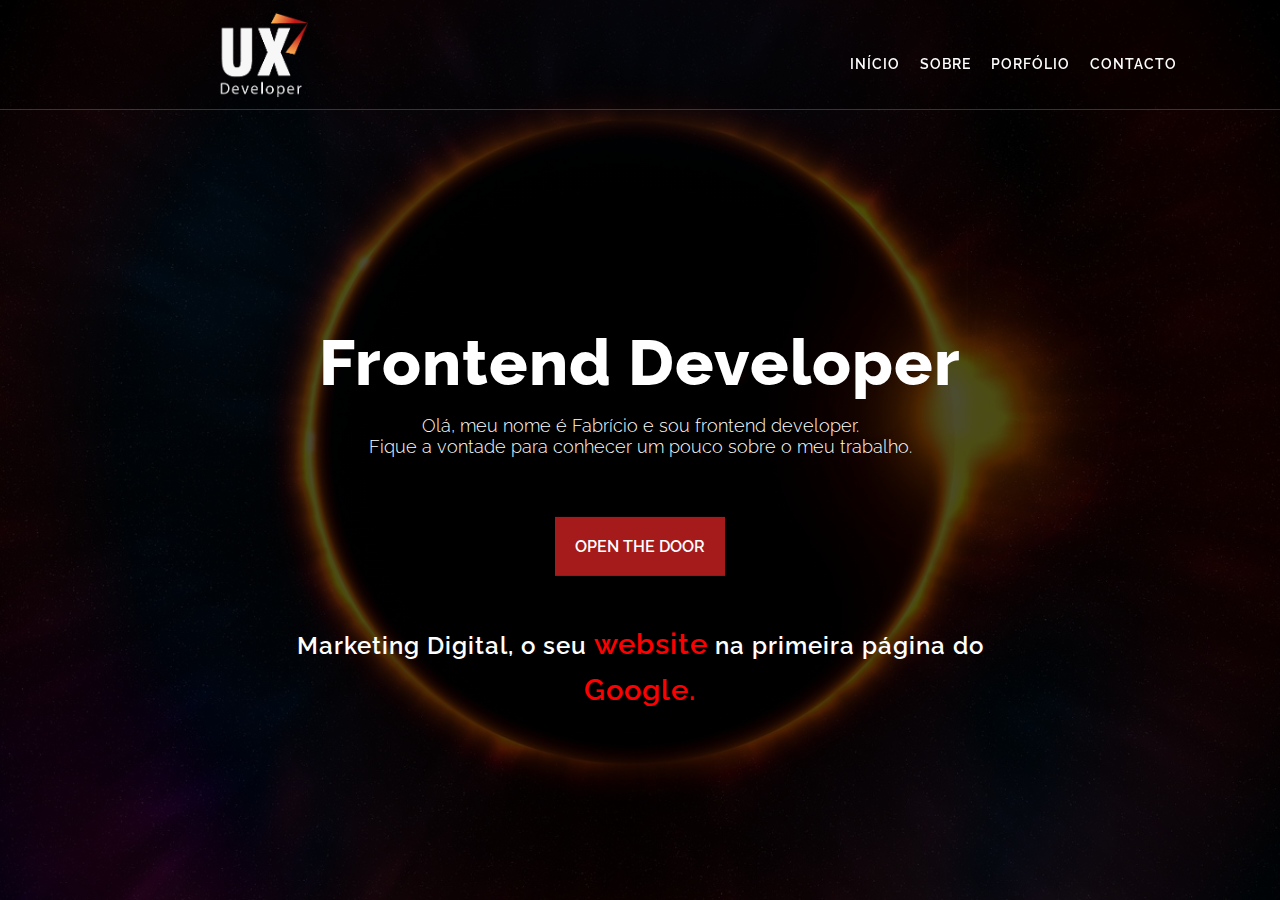
<file: index.html>
<!DOCTYPE html>
<html lang="pt-pt">
<head>
	<meta charset="utf-8">
	<meta name="viewport" content="width=device-width, initial-scale=1">
	<meta http-equiv="X-UA-Compatible" content="IE=edge">
	<title>UX Developer | Início</title>
	<meta name="description" content="Agência especializada em desenvolvimento web. Criações de website 100% responsivo. ">
	<meta name="keywords" content="Criação de website, Agência digital, Marketing Digital">
	<meta name="robots" content="index, follow">
	<meta name="author" content="Fabrício Rocha - +351 939 678 026">
	<meta name="copyright" content="Copyright 2018 UX Developer. Todos os direitos reservados.">
	<meta name="geo.placename" content="Lisboa, Portugal">
	<!-- RESET CSS -->
	<link rel="stylesheet" type="text/css" href="css/reset.css">
	<!-- Folha de estilo -->
	<link rel="stylesheet" type="text/css" href="css/style.css">
	<!-- Fonte de ícones -->
	<link rel="stylesheet" href="https://use.fontawesome.com/releases/v5.3.1/css/all.css" integrity="sha384-mzrmE5qonljUremFsqc01SB46JvROS7bZs3IO2EmfFsd15uHvIt+Y8vEf7N7fWAU" crossorigin="anonymous">
	<!-- Fonte de letras by Google Fonts-->
	<link href="https://fonts.googleapis.com/css?family=Raleway:300,400,500,700,900" rel="stylesheet">
	<!-- FAVICON -->
	<link rel="icon" href="imagens/favicon-32x32.png">

	<!-- JQuery -->
	<script type="text/javascript" src="js/jquery-3.3.1.min.js"></script>
</head>
<body onload="myCycle();">
	<div class="wrap-full">
		<header class="navbar">
			<a href="index.html" title="UX Developer"><h1 class="logo">UX Developer | Desenvolvimento de Websites</h1></a>
			<button class="btn-menu"><i class="fas fa-bars"></i></button>
			<nav class="menu">
				<a class="btn-close"><i class="fa fa-times"></i></a>
				<ul>
					<li><a href="index.html">Início</a></li>
					<li><a href="sobre.html">Sobre</a></li>
					<li><a href="portfolio.html">Porfólio</a></li>
					<li><a href="contato.html">Contacto</a></li>
				</ul>
			</nav>
		</header>

		<main class="content-center">
			<div class="inner">
				<h2>Frontend Developer</h2>
				<h4>Olá, meu nome é Fabrício e sou frontend developer.<br>Fique a vontade para conhecer um pouco sobre o meu trabalho.</h4>
			</div>
			<form action="sobre.html">
				<button class="btn-center" type="submit">Open the door</button>
			</form>
			<!-- START CYCLE-->
			<div class="box-cycle">
				<div class="cycle-item active-cycle">
					<h4>Desenvolvo websites, <span class="span-color">do zero</span> em <span class="span-color">HTML</span>, <span class="span-color">CSS</span> e <span class="span-color">Javascript.</span></h4>
				</div>

				<div class="cycle-item">
					<h4>Marketing Digital, o seu <span class="span-color">website</span> na primeira página do <span class="span-color">Google.</span></h4>
				</div>

				<div class="cycle-item">
					<h4>Também desenvolvo websites utilizando <span class="span-color">CMS WordPress e Framework Bootstrap.</span></h4>
				</div>
			</div>
		</main>
	</div>

	<!-- Meu código Javascript -->
	<script type="text/javascript" src="js/myscript.js"></script>

</body>
</html>
</file>
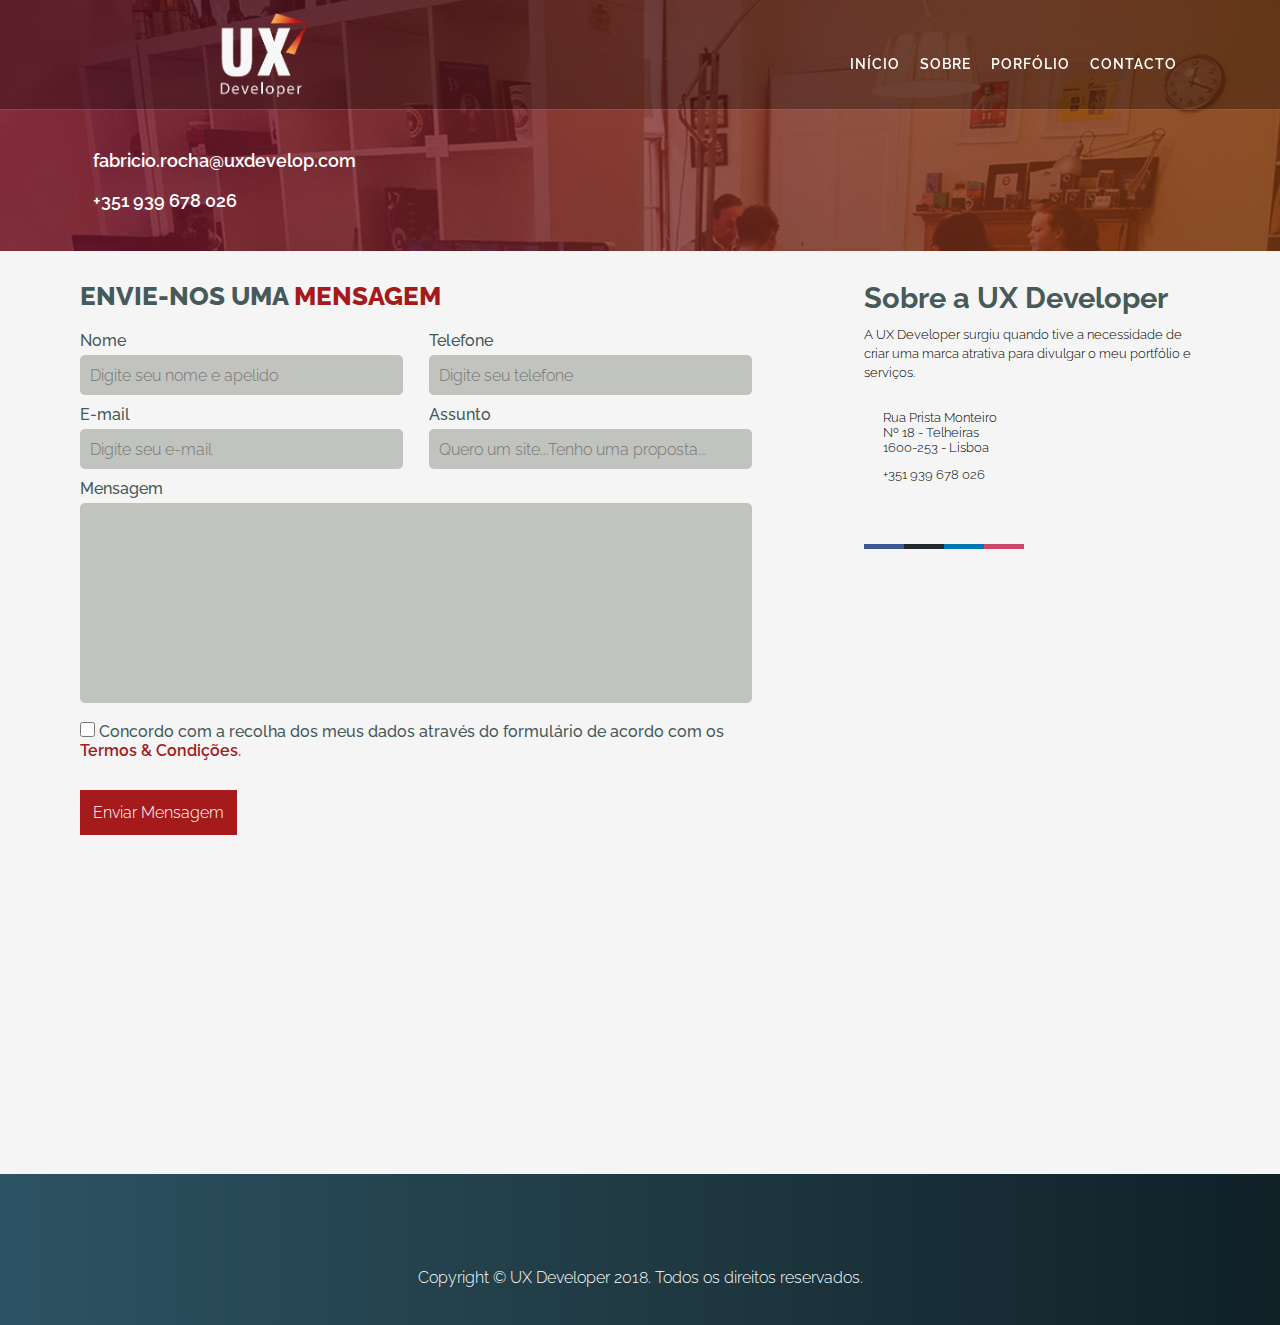
<file: contato.html>
<!DOCTYPE html>
<html lang="pt-pt">
<head>
	<meta charset="utf-8">
	<meta name="viewport" content="width=device-width, initial-scale=1">
	<meta http-equiv="X-UA-Compatible" content="IE=edge">
	<title>UX Developer | Contato</title>
	<meta name="description" content="Agência especializada em desenvolvimento web. Criações de website 100% responsivo. ">
	<meta name="keywords" content="Criação de website, Agência digital, Marketing Digital">
	<meta name="robots" content="index, follow">
	<meta name="author" content="Fabrício Rocha - +351 939 678 026">
	<!-- RESET CSS -->
	<link rel="stylesheet" type="text/css" href="css/reset.css">
	<!-- Folha de estilo -->
	<link rel="stylesheet" type="text/css" href="css/style.css">
	<!-- Fonte de ícones -->
	<link rel="stylesheet" href="https://use.fontawesome.com/releases/v5.3.1/css/all.css" integrity="sha384-mzrmE5qonljUremFsqc01SB46JvROS7bZs3IO2EmfFsd15uHvIt+Y8vEf7N7fWAU" crossorigin="anonymous">
	<!-- Fonte de letras by Google Fonts-->
	<link href="https://fonts.googleapis.com/css?family=Raleway:300,400,500,700,900" rel="stylesheet">
	<!-- FAVICON -->
	<link rel="icon" href="imagens/favicon-32x32.png">

	<!-- JQuery -->
	<script type="text/javascript" src="js/jquery-3.3.1.min.js"></script>

	<!-- Confirmação de envio by Formulário -->
	<script type="text/javascript">
		jQuery(document).ready(function(){
		    jQuery('#form-contact').submit(function(){
		        var dados = jQuery( this ).serialize();
		
		        jQuery.ajax({
		            type: "POST",
		            url: "envia.php",
		            data: dados,
		            success: function envio()
		            {
		            var cont = "Mensagem enviada com sucesso";
		            document.getElementById("msg-enviada").innerHTML = cont;
		            }
		        });
		
		        return false;
		    });
		});
	</script>

</head>
<body>

	<header class="navbar">
		<a href="index.html" title="UX Developer"><h1 class="logo">UX Developer | Desenvolvimento de Websites</h1></a>
		<button class="btn-menu"><i class="fas fa-bars"></i></button>
		<nav class="menu">
			<a class="btn-close"><i class="fa fa-times"></i></a>
			<ul>
				<li><a href="index.html">Início</a></li>
				<li><a href="sobre.html">Sobre</a></li>
				<li><a href="portfolio.html">Porfólio</a></li>
				<li><a href="contato.html">Contacto</a></li>
			</ul>
		</nav>
	</header>

	<!-- Div Top -->
	<div id="top" style="position: absolute; top:0;display: none; "></div>
	<!-- Scroll top -->
	<a href="#top" class="btn-scroll scrollSuave"><i class="fas fa-chevron-up"></i></a>

	<!-- Banner -->
	<div class="container top-portfolio bg-portfolio">
		<div class="box-portfolio top-contato">
			<h4><i class="far fa-envelope"></i>&nbsp; fabricio.rocha@uxdevelop.com</h4><br>
			<h4><i class="fas fa-phone"></i>&nbsp; +351 939 678 026</h4>
		</div>
	</div>

	<div class="container">

		<div class="col-esquerda">
			<div class="title-form">
				<h2>Envie-nos uma <span class="color-letter">mensagem</span></h2>
			</div>

			<fieldset>
				<form action="envia.php" method="post" name="form" id="form-contact">
					<div class="input-row">
						<div class="form-group">
							<label for="nome">Nome</label><br>
							<input type="text" id="nome" name="nome" placeholder="Digite seu nome e apelido" required="required">
						</div>

						<div class="form-group">
							<label for="email">E-mail</label><br>
							<input type="email" id="email" name="email" placeholder="Digite seu e-mail" required="required">
						</div>
					</div>

					<div class="input-row input-right">
						<div class="form-group">
							<label for="telefone">Telefone</label><br>
							<input type="text" id="telefone" name="telefone" placeholder="Digite seu telefone" required="required">
						</div>

						<div class="form-group">
							<label for="assunto">Assunto</label><br>
							<input type="text" id="assunto" name="assunto" required="required" placeholder="Quero um site...Tenho uma proposta...">
						</div>
					</div>
					<div class="form-group">
						<label for="mensagem">Mensagem</label><br>
						<textarea nome="mensagem" id="mensagem"></textarea>
					</div>	

					<div class="checkbox form-group">
						<label>
							<input type="checkbox" name="checkbox-rgpd"> Concordo com a recolha dos meus dados através do formulário de acordo com os <a href="#" style="color: #a51a1b; font-weight: 600;">Termos & Condições</a>.
						</label>
					</div>	

					<button type="submit" class="btn btn-submit">Enviar Mensagem</button>
					<div id="msg-enviada"></div>		
				</form>
			</fieldset>
		</div>

		<div  class="col-direita">
			<div class="title-form">
				<h3>Sobre a UX Developer</h3>
				<p>A UX Developer surgiu quando tive a necessidade de criar uma marca atrativa para divulgar o meu portfólio e serviços.</p>
			</div>
			<table>
				<tbody>
					<tr>
						<td class="icon"><i class="fas fa-map-marker-alt"></i></td>
						<td>
							<p>
								Rua Prista Monteiro<br>
								Nº 18 - Telheiras<br>
								1600-253 - Lisboa<br>
							</p>
						</td>
					</tr>
					<tr>
						<td class="icon"><i class="fas fa-phone"></i></td>
						<td>+351 939 678 026</td>
					</tr>
				</tbody>
			</table>

			<div class="social-bar">
				<a class="facebook" title="Facebook" href="https://www.facebook.com/profile.php?id=100008234592103&ref=bookmarks" target="_blank"><i class="fab fa-facebook-f"></i></a>
				<a class="github" title="Github" href="https://github.com/Developer-Rocha" target="_blank"><i class="fab fa-github-alt"></i></a>
				<a class="linkedin" title="Linkedin" href="https://www.linkedin.com/in/fabr%C3%ADcio-rocha-345a2aa4/" target="_blank"><i class="fab fa-linkedin-in"></i></a>
				<a class="instagram" title="Instagram" href="https://www.instagram.com/fabriciolrocha/?hl=pt" target="_blank"><i class="fab fa-instagram"></i></a>
			</div>
		</div>
	</div>

	<!-- GOOGLE MAPS -->
	<iframe src="https://www.google.com/maps/embed?pb=!1m18!1m12!1m3!1d1555.4777721663027!2d-9.181089609637468!3d38.76472363530644!2m3!1f0!2f0!3f0!3m2!1i1024!2i768!4f13.1!3m3!1m2!1s0xd1932cf9e48265d%3A0x56dc8b48d899076a!2sR.+Prista+Monteiro+18%2C+1600-253+Lisboa!5e0!3m2!1spt-PT!2spt!4v1539172737587" width="100%" height="300" frameborder="0" style="border:0" allowfullscreen></iframe>
	<!-- FIM GOOGLE MAPS-->

	<!--RODAPÉ -->
	<footer class="rodape">
		<div class="social-icon"> 
			<a href="https://www.facebook.com/profile.php?id=100008234592103&ref=bookmarks" title="Facebook" target="_blank"><i class="fab fa-facebook-f"></i></a>
			<a href="https://github.com/Developer-Rocha" title="Github" target="_blank"><i class="fab fa-github-alt"></i></a>
			<a href="https://www.linkedin.com/in/fabr%C3%ADcio-rocha-345a2aa4/" title="Linkedin" target="_blank"><i class="fab fa-linkedin-in"></i></a>
			<a href="https://www.instagram.com/fabriciolrocha/?hl=pt" title="Instagram" target="_blank"><i class="fab fa-instagram"></i></a>
		</div>
		<p class="copyright">Copyright &copy; UX Developer 2018. Todos os direitos reservados.</p>
	</footer>


	<!-- Meu código Javascript -->
	<script type="text/javascript" src="js/myscript.js"></script>
</body>
</html>
</file>
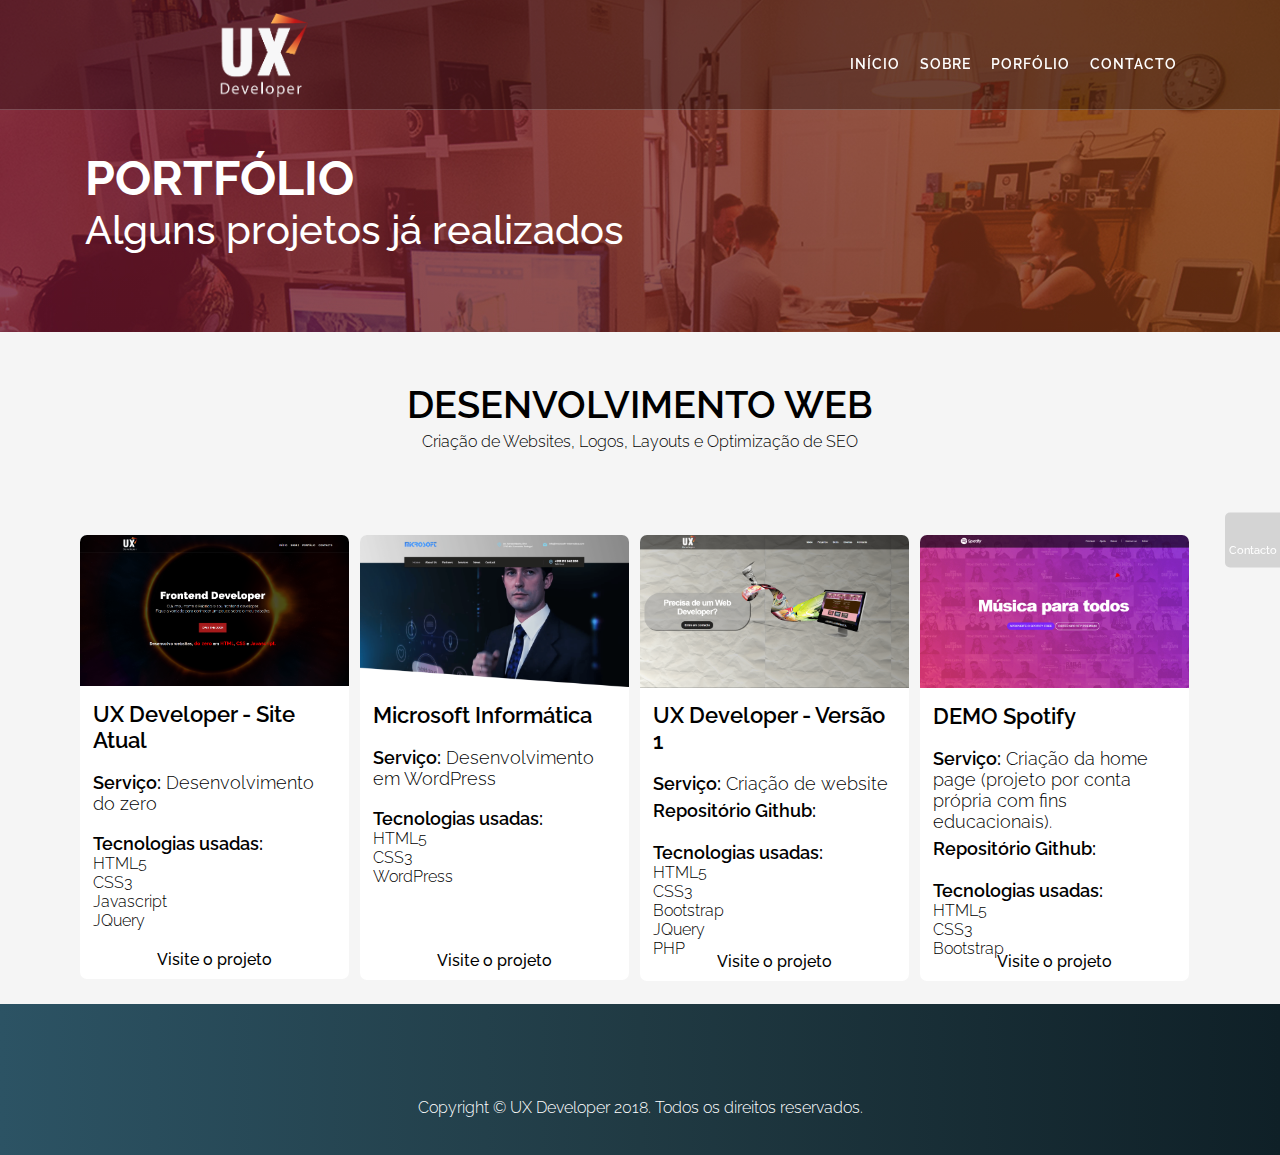
<file: portfolio.html>
<!DOCTYPE html>
<html lang="pt-pt">
<head>
	<meta charset="utf-8">
	<meta name="viewport" content="width=device-width, initial-scale=1">
	<meta http-equiv="X-UA-Compatible" content="IE=edge">
	<title>UX Developer | Portfólio</title>
	<meta name="description" content="Agência especializada em desenvolvimento web. Criações de website 100% responsivo. ">
	<meta name="keywords" content="Criação de website, Agência digital, Marketing Digital">
	<meta name="robots" content="index, follow">
	<meta name="author" content="Fabrício Rocha - +351 939 678 026">
	<!-- RESET CSS -->
	<link rel="stylesheet" type="text/css" href="css/reset.css">
	<!-- Folha de estilo -->
	<link rel="stylesheet" type="text/css" href="css/style.css">
	<!-- Fonte de ícones -->
	<link rel="stylesheet" href="https://use.fontawesome.com/releases/v5.3.1/css/all.css" integrity="sha384-mzrmE5qonljUremFsqc01SB46JvROS7bZs3IO2EmfFsd15uHvIt+Y8vEf7N7fWAU" crossorigin="anonymous">
	<!-- Fonte de letras by Google Fonts-->
	<link href="https://fonts.googleapis.com/css?family=Raleway:300,400,500,700,900" rel="stylesheet">
	<!-- FAVICON -->
	<link rel="icon" href="imagens/favicon-32x32.png">

	<!-- JQuery -->
	<script type="text/javascript" src="js/jquery-3.3.1.min.js"></script>

</head>
<body>

	<header class="navbar">
		<a href="index.html" title="UX Developer"><h1 class="logo">UX Developer | Desenvolvimento de Websites</h1></a>
		<button class="btn-menu"><i class="fas fa-bars"></i></button>
		<nav class="menu">
			<a class="btn-close"><i class="fa fa-times"></i></a>
			<ul>
				<li><a href="index.html">Início</a></li>
				<li><a href="sobre.html">Sobre</a></li>
				<li><a href="portfolio.html">Porfólio</a></li>
				<li><a href="contato.html">Contacto</a></li>
			</ul>
		</nav>
	</header>

	<!-- Div Top -->
	<div id="top" style="position: absolute; top:0;display: none; "></div>
	<!-- Scroll top -->
	<a href="#top" class="btn-scroll scrollSuave"><i class="fas fa-chevron-up"></i></a>

	<!-- Div Contacto -->
		<div class="contact-sidebar">
			<button type="button" class="contact-hide">
				<i class="fas fa-phone"></i>
				<span>Contacto</span>
			</button>
			<div class="contact-show" id="ct-side">
				<a class="celular" target="_blank" title="Telefonar" href="tel:+351939678026"><i class="fas fa-phone invert"></i></a>

				<a class="whatsapp" target="_blank" title="Whatsapp" href="https://api.whatsapp.com/send?phone=351939678026&text=Olá!%20Peguei%20o%20seu%20contacto%20através%20da%20UX%20Developer"><i class="fab fa-whatsapp"></i></a>
			</div>
		</div>

	<!-- Banner -->
	<div class="container top-portfolio bg-portfolio">
		<div class="box-portfolio">
			<h2>Portfólio</h2>
			<h3>Alguns projetos já realizados</h3><br>
		</div>
	</div>

	<main class="container">
		<div class="main-title">
			<div>
				<h2>Desenvolvimento Web</h2>
			</div>
			<div class="subtext">
				<h5>Criação de Websites, Logos, Layouts e Optimização de SEO</h5>
			</div>
			<div></div>
		</div>

		<section class="box-item">
			<img src="imagens/portfolio-uxdeveloper_v2-min.png" alt="Website Microsoft Informática" title="UX Developer - Portfólio Digital">
			<div class="box-list">
				<h3>UX Developer - Site Atual</h3>
				<br>
				<h4><strong>Serviço:</strong> Desenvolvimento do zero</h4><br>
				<h4><strong>Tecnologias usadas:</strong></h4>
				<ul>
					<li>HTML5</li>
					<li>CSS3</li>
					<li>Javascript</li>
					<li>JQuery</li>
				</ul>
			</div>
			<div class="link-client">
				<a href="#">Visite o projeto</a>
			</div>
		</section>

		<section class="box-item">
			<img src="imagens/portfolio-microsoft2-min.png" alt="Website Microsoft Informática" title="Microsoft Informática">
			<div class="box-list">
				<h3>Microsoft Informática</h3>
				<br>
				<h4><strong>Serviço:</strong> Desenvolvimento em WordPress</h4><br>
				<h4><strong>Tecnologias usadas:</strong></h4>
				<ul>
					<li>HTML5</li>
					<li>CSS3</li>
					<li>WordPress</li>
				</ul>
			</div>
			<a href="#">Visite o projeto</a>
		</section>

		<section class="box-item">
			<img src="imagens/portfolio-uxdeveloper-min.png" alt="Website UX Developer, Primeira Versão." title="UX Developer - Portfólio Digital">
			<div class="box-list">
				<h3>UX Developer - Versão 1</h3>
				<br>
				<h4><strong>Serviço:</strong> Criação de website</h4>
				<h4><strong>Repositório Github:</strong> <a style="font-size: 1.4em; border:none;" href="https://github.com/Developer-Rocha/uxdeveloper" title="Acesse o Repositório Github" target="_blank">&nbsp;<i class="fab fa-github-alt"></i></a></h4><br>
				<h4><strong>Tecnologias usadas:</strong></h4>
				<ul>
					<li>HTML5</li>
					<li>CSS3</li>
					<li>Bootstrap</li>
					<li>JQuery</li>
					<li>PHP</li>
				</ul>
			</div>
			<a href="#">Visite o projeto</a>
		</section>

		<section class="box-item">
			<img src="imagens/portfolio-spotify-min.png" alt="Website Demo do Spotify" title="Spotify - Música para todos">
			<div class="box-list">
				<h3>DEMO Spotify</h3>
				<br>
				<h4><strong>Serviço:</strong> Criação da home page (projeto por conta própria com fins educacionais).</h4>
				<h4><strong>Repositório Github:</strong> <a style="font-size: 1.4em; border:none;" href="https://github.com/Developer-Rocha/Projeto-Bootstrap" title="Acesse o Repositório Github" target="_blank">&nbsp;<i class="fab fa-github-alt"></i></a></h4><br>
				<h4><strong>Tecnologias usadas:</strong></h4>
				<ul>
					<li>HTML5</li>
					<li>CSS3</li>
					<li>Bootstrap</li>
				</ul>
			</div>
			<div class="link-client">
				<a href="#">Visite o projeto</a>
			</div>
		</section>
	</main>

	<!--RODAPÉ -->
	<footer class="rodape">
		<div class="social-icon"> 
			<a href="https://www.facebook.com/profile.php?id=100008234592103&ref=bookmarks" title="Facebook" target="_blank"><i class="fab fa-facebook-f"></i></a>
			<a href="https://github.com/Developer-Rocha" title="Github" target="_blank"><i class="fab fa-github-alt"></i></a>
			<a href="https://www.linkedin.com/in/fabr%C3%ADcio-rocha-345a2aa4/" title="Linkedin" target="_blank"><i class="fab fa-linkedin-in"></i></a>
			<a href="https://www.instagram.com/fabriciolrocha/?hl=pt" title="Instagram" target="_blank"><i class="fab fa-instagram"></i></a>
		</div>
		<p class="copyright">Copyright &copy; UX Developer 2018. Todos os direitos reservados.</p>
	</footer>


	<!-- Meu código Javascript -->
	<script type="text/javascript" src="js/myscript.js"></script>
</body>
</html>
</file>
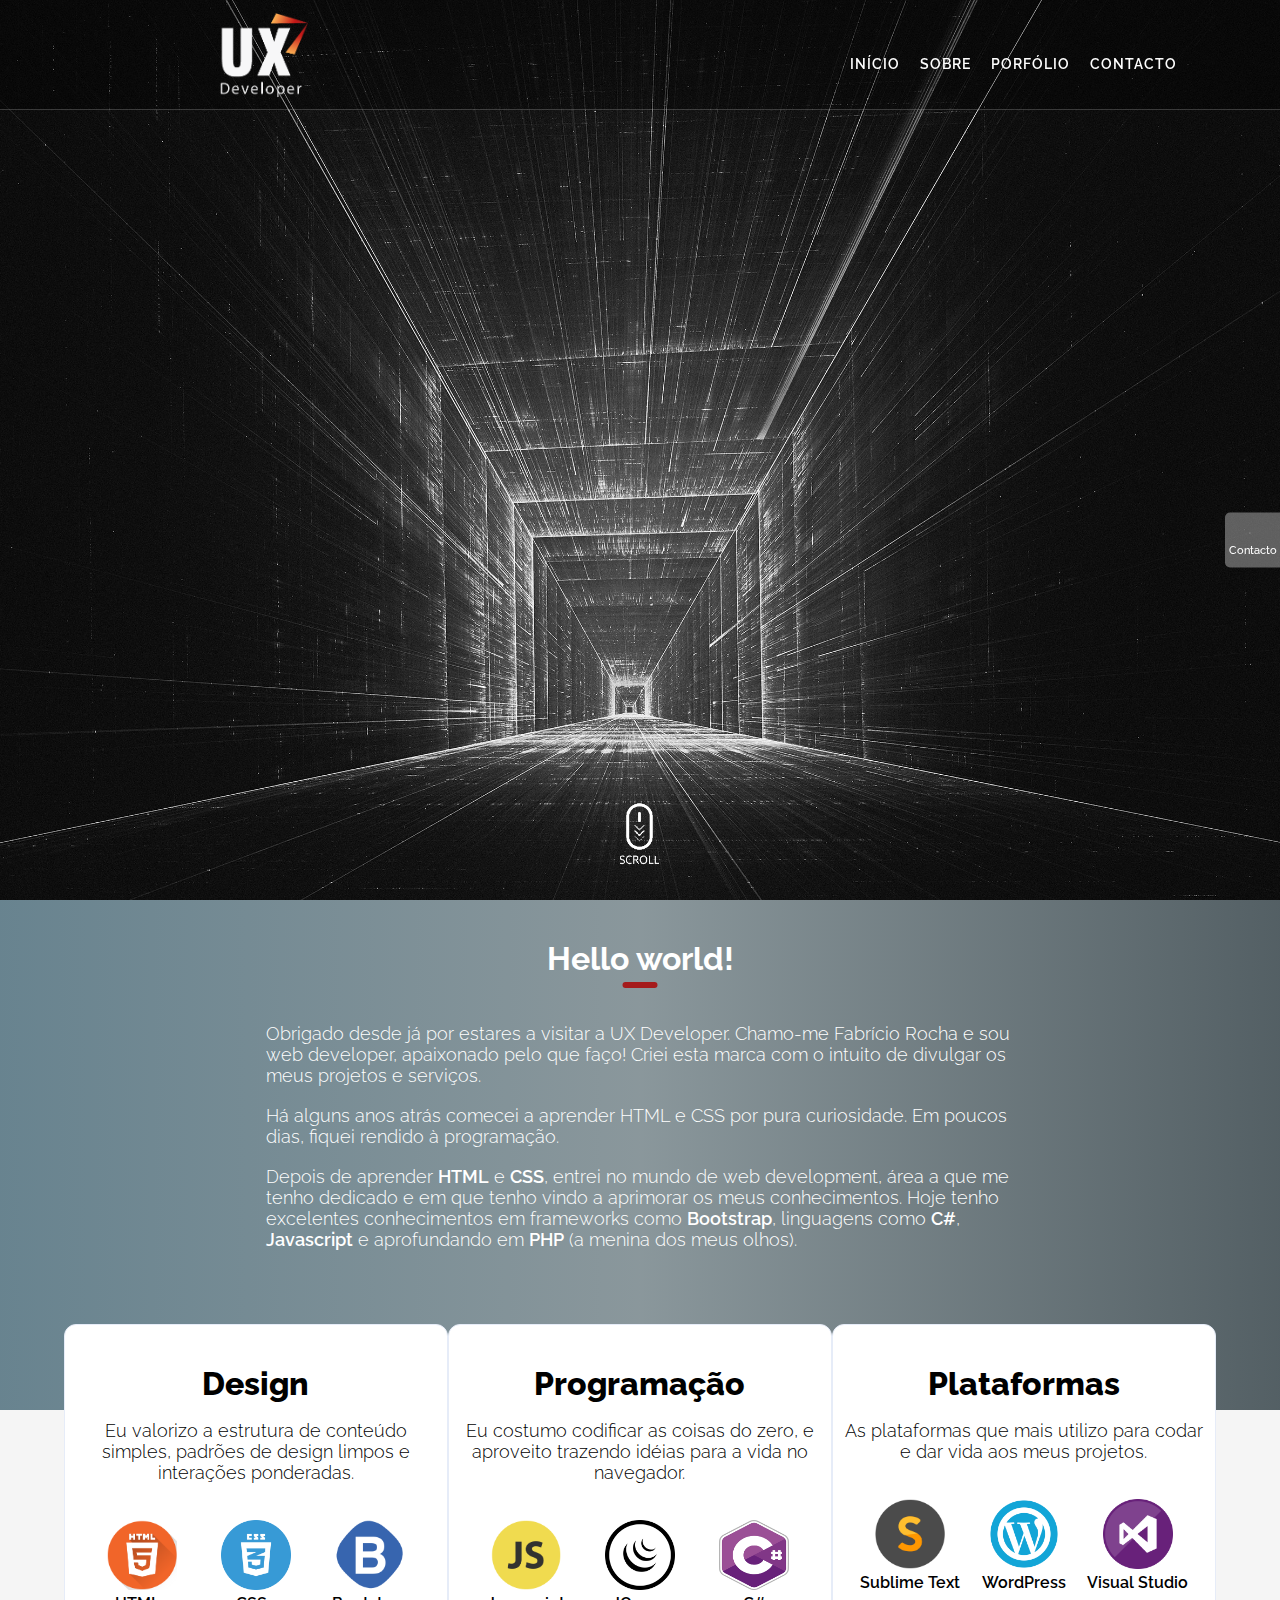
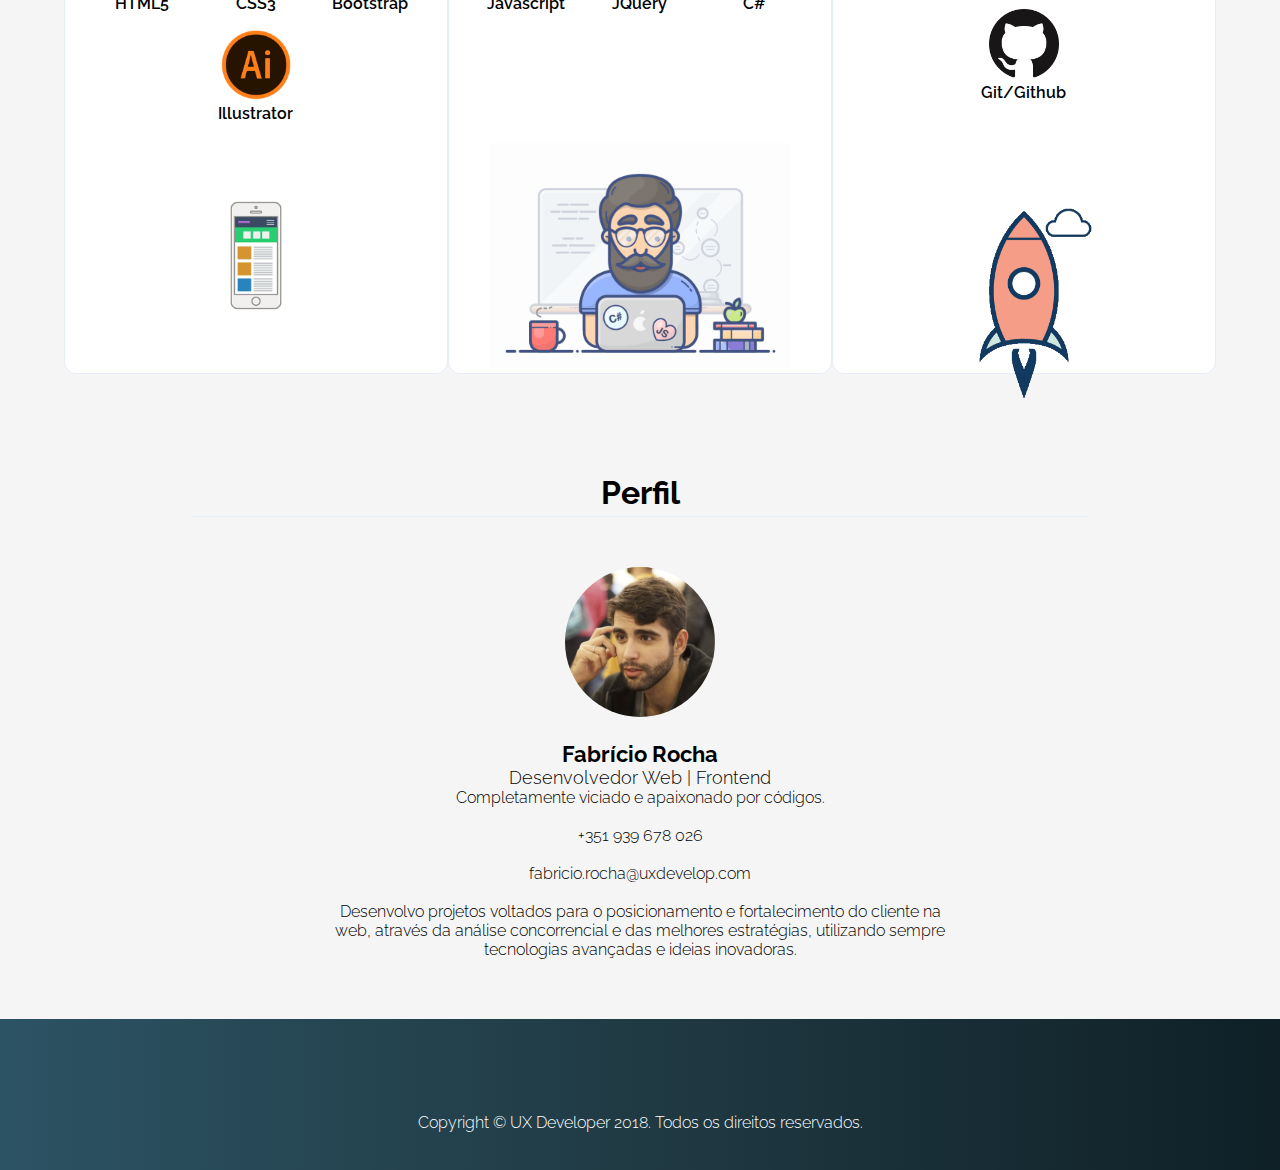
<file: sobre.html>
<!DOCTYPE html>
<html lang="pt-pt">
<head>
	<meta charset="utf-8">
	<meta name="viewport" content="width=device-width, initial-scale=1">
	<meta http-equiv="X-UA-Compatible" content="IE=edge">
	<title>UX Developer | Sobre</title>
	<meta name="description" content="Agência especializada em desenvolvimento web. Criações de website 100% responsivo. ">
	<meta name="keywords" content="Criação de website, Agência digital, Marketing Digital">
	<meta name="robots" content="index, follow">
	<meta name="author" content="Fabrício Rocha - +351 939 678 026">
	<!-- RESET CSS -->
	<link rel="stylesheet" type="text/css" href="css/reset.css">
	<!-- Folha de estilo -->
	<link rel="stylesheet" type="text/css" href="css/style.css">
	<!-- Fonte de ícones -->
	<link rel="stylesheet" href="https://use.fontawesome.com/releases/v5.3.1/css/all.css" integrity="sha384-mzrmE5qonljUremFsqc01SB46JvROS7bZs3IO2EmfFsd15uHvIt+Y8vEf7N7fWAU" crossorigin="anonymous">
	<!-- Fonte de letras by Google Fonts-->
	<link href="https://fonts.googleapis.com/css?family=Raleway:300,400,500,700,900" rel="stylesheet">
	<!-- FAVICON -->
	<link rel="icon" href="imagens/favicon-32x32.png">

	<!-- JQuery -->
	<script type="text/javascript" src="js/jquery-3.3.1.min.js"></script>

</head>
<body>
	<div class="wrap-about">
		<header class="navbar">
			<a href="index.html" title="UX Developer"><h1 class="logo">UX Developer | Desenvolvimento de Websites</h1></a>
			<button class="btn-menu"><i class="fas fa-bars"></i></button>
			<nav class="menu">
				<a class="btn-close"><i class="fa fa-times"></i></a>
				<ul>
					<li><a href="index.html">Início</a></li>
					<li><a href="sobre.html">Sobre</a></li>
					<li><a href="portfolio.html">Porfólio</a></li>
					<li><a href="contato.html">Contacto</a></li>
				</ul>
			</nav>
		</header>

		<!-- Animation -->
		<div class="caixa-some">
			<h2 class="h2-first">BEM VINDO</h2>
			<h2 class="h2-second">WELCOME</h2>
		</div>

		<!-- Div Contacto -->
		<div class="contact-sidebar">
			<button type="button" class="contact-hide">
				<i class="fas fa-phone"></i>
				<span>Contacto</span>
			</button>
			<div class="contact-show" id="ct-side">
				<a class="celular" target="_blank" title="Telefonar" href="tel:+351939678026"><i class="fas fa-phone invert"></i></a>

				<a class="whatsapp" target="_blank" title="Whatsapp" href="https://api.whatsapp.com/send?phone=351939678026&text=Olá!%20Peguei%20o%20seu%20contacto%20através%20da%20UX%20Developer"><i class="fab fa-whatsapp"></i></a>
			</div>
		</div>

		<!-- Div Top -->
		<div id="top" style="position: absolute; top:0;display: none; "></div>
		<!-- Scroll top -->
		<a href="#top" class="btn-scroll scrollSuave"><i class="fas fa-chevron-up"></i></a>
		<!-- Scroll bottom -->
		<div class="content-center title-about">
			<a href="#my-profile" class="scrollSuave"><img src="gifs/scroll.gif"></a>
		</div>
	</div>

	<section class="my_description bg-blue" id="my-profile">
		<h2>Hello world!</h2>
		<hr class="hr-style">
		<div class="inbox">
			<h4>Obrigado desde já por estares a visitar a UX Developer. Chamo-me Fabrício Rocha e sou web developer, apaixonado pelo que faço! Criei esta marca com o intuito de divulgar os meus projetos e serviços.</h4><br>
			<h4>Há alguns anos atrás comecei a aprender HTML e CSS por pura curiosidade. Em poucos dias, fiquei rendido à programação.</h4><br>
			<h4>Depois de aprender <strong>HTML</strong> e <strong>CSS</strong>, entrei no mundo de web development, área a que me tenho dedicado e em que tenho vindo a aprimorar os meus conhecimentos. Hoje tenho excelentes conhecimentos em frameworks como <strong>Bootstrap</strong>, linguagens como <strong>C#</strong>, <strong>Javascript</strong> e aprofundando em <strong>PHP</strong> (a menina dos meus olhos).</h4>
		</div>
	</section>

	<section class="skills">
		<div class="box-skill">
			<h2>Design</h2>
			<h4>Eu valorizo a estrutura de conteúdo simples, padrões de design limpos e interações ponderadas.</h4>
			<div class="icons">
				<img src="imagens/html5.png" alt="HTML5"><br>
				<span>HTML5</span>
			</div>
			<div class="icons">
				<img src="imagens/css3.png" alt="CSS3"><br>
				<span>CSS3</span>
			</div>
			<div class="icons">
				<img src="imagens/bootstrap.png" alt="Framework Bootstrap"><br>
				<span>Bootstrap</span>
			</div>
			<div class="icons">
				<img src="imagens/illustrator.png" alt="illustrator"><br>
				<span>Illustrator</span>
			</div>
			<div class="animation-gif">
				<img src="gifs/responsive-designs.gif">
			</div>
		</div><!--
		 BOX-SKILL 2
	--><div class="box-skill">
			<h2>Programação</h2>
			<h4>Eu costumo codificar as coisas do zero, e aproveito trazendo idéias para a vida no navegador.</h4>
			<div class="icons">
				<img src="imagens/javascript.png" alt="Javascript"><br>
				<span>Javascript</span>
			</div>
			<div class="icons">
				<img src="imagens/jquery.png" alt="JQuery"><br>
				<span>JQuery</span>
			</div>
			<div class="icons">
				<img src="imagens/csharp.png" alt="C Sharp"><br>
				<span>C#</span>
			</div>
			<div class="animation-gif">
				<img src="gifs/programmer.gif">
			</div>
		</div><!--
		BOX-SKILL 3
	--><div class="box-skill">
			<h2>Plataformas</h2>
			<h4>As plataformas que mais utilizo para codar e dar vida aos meus projetos.</h4>
			<div class="icons">
				<img src="imagens/sublimetext.png" alt="Sublime Text"><br>
				<span>Sublime Text</span>
			</div>
			<div class="icons">
				<img src="imagens/wordpress.png" alt="CMS WordPress"><br>
				<span>WordPress</span>
			</div>
			<div class="icons">
				<img src="imagens/visualstudio.png" alt="Visual Studio .NET"><br>
				<span>Visual Studio</span>
			</div>
			<div class="icons">
				<img src="imagens/github.png" alt="Plataforma Github"><br>
				<span>Git/Github</span>
			</div>
			<div class="animation-gif">
				<img src="gifs/animat-rocket-color.gif">
			</div>
		</div>
	</section>

	<!-- PERFIL -->
	<div class="container">
		<div class="box-profile">
			<h2>Perfil</h2>
			<img class="img-perfil" src="imagens/perfil.jpg" alt="Fabrício Rocha | Desenvolvedor Frontend">
			<h3>Fabrício Rocha</h3>
			<h4>Desenvolvedor Web | Frontend</h4>
			<p>Completamente viciado e apaixonado por códigos.</p>
			<br>
			<p><i class="fas fa-mobile-alt"></i> +351 939 678 026</p><br>
			<p><i class="far fa-envelope"></i> fabricio.rocha@uxdevelop.com</p>
			<br>
			<p>Desenvolvo projetos voltados para o posicionamento e fortalecimento do cliente na web, através da análise concorrencial e das melhores estratégias, utilizando sempre tecnologias avançadas e ideias inovadoras.</p>
		</div>
	</div>

	<!--RODAPÉ -->
	<footer class="rodape">
		<div class="social-icon"> 
			<a href="https://www.facebook.com/profile.php?id=100008234592103&ref=bookmarks" title="Facebook" target="_blank"><i class="fab fa-facebook-f"></i></a>
			<a href="https://github.com/Developer-Rocha" title="Github" target="_blank"><i class="fab fa-github-alt"></i></a>
			<a href="https://www.linkedin.com/in/fabr%C3%ADcio-rocha-345a2aa4/" title="Linkedin" target="_blank"><i class="fab fa-linkedin-in"></i></a>
			<a href="https://www.instagram.com/fabriciolrocha/?hl=pt" title="Instagram" target="_blank"><i class="fab fa-instagram"></i></a>
		</div>
		<p class="copyright">Copyright &copy; UX Developer 2018. Todos os direitos reservados.</p>
	</footer>

	<!-- Meu código Javascript -->
	<script type="text/javascript" src="js/myscript.js"></script>

</body>
</html>
</file>
<file: css/style.css>
.btn-center,.btn-close,.btn-menu,.btn-scroll{cursor:pointer}.cycle-item,.inner h2,.menu ul li a{letter-spacing:1px}.banner-contato h2,.box-portfolio h2,.btn-center,.main-title h2,.title-form h2{text-transform:uppercase}h2{font-size:2em}h3{font-size:1.4em}.btn-scroll,h4{font-size:1em}.hr-style{display:block;border-style:solid;border-width:3px;width:35px;border-radius:20px;transform:translateX(-50%);margin-left:50%;margin-top:-25px;margin-bottom:35px;color:#a51a1b}.btn-scroll,.content-center{transform:translateX(-50%) translateY(-50%)}body{position:relative}strong{font-weight:600}.btn{color:#fff;padding:13px}.btn-scroll{position:fixed;top:92%;right:15px;width:40px;height:40px;text-align:center;color:#fff;padding-top:10px;z-index:99;background-color:#b4b4b4;display:none}.menu,.navbar{top:0;position:fixed;z-index:99}.container,.navbar{width:100%;float:left}.btn-scroll:hover{background-color:rgba(165,26,27,.7)}.container{padding-right:15px;padding-left:15px;margin-right:auto;margin-left:auto}.bg-blue{background:#0F2027;background:-webkit-linear-gradient(to right,rgba(44,83,100,.5),rgba(32,58,67,.5),rgba(15,32,39,.5));background:linear-gradient(to right,rgba(44,83,100,.7),rgba(32,58,67,.5),rgba(15,32,39,.7))}.bg-portfolio{background-image:linear-gradient(rgba(0,0,0,.3),rgba(0,0,0,.5)),url(../imagens/bg.jpg);background-position:center;background-attachment:fixed}.navbar{height:100px;text-align:center;border-bottom:1px solid rgba(255,255,255,.2);background-color:rgba(0,0,0,.3)}.logo{font-size:0;width:80px;height:80px;background:url(../imagens/logo-w.png) center center/80px no-repeat;float:left;margin:10px 15px}.btn-menu{float:right;margin-top:25px;margin-right:25px;color:#fff;font-size:1.5em;width:50px;height:50px;background-color:rgba(165,26,27,.8);border-radius:50px}.btn-close{font-size:1.9em;color:#fff;float:left;margin-top:300px;margin-left:20px}.btn-menu:hover{background-color:rgba(165,26,27,.6);transition-property:background-color;transition-duration:.8s}.btn-close:hover{color:#a51a1b;transition-property:color;transition-duration:.8s}.btn-center,.contact-hide{transition-property:background-color}.menu{display:none;background-color:#000;width:200px;height:350px;right:0;border-radius:0 0 0 40px}.menu ul{margin-top:0;margin-left:0;text-align:left}.box-cycle,.content-center{width:100%;text-align:center}.menu ul li{border:1px solid #272d35;padding:10px 0}.menu ul li a{font-size:1.5em;color:#FFF;line-height:2em;font-weight:500;margin-left:0}.menu ul li a:hover{font-weight:700;color:#a51a1b}.content-center{position:absolute;top:50%;left:50%;padding:7%}.inner{color:#FFF}.inner h2{font-weight:800;margin-bottom:15px}.btn-center{padding:20px;font-weight:600;font-size:.9em;margin-top:60px;background-color:#a51a1b;color:#fff;transition-duration:.5s}.btn-center:hover{background-color:#D3D3D3}.wrap-full{height:100vh;background:linear-gradient(rgba(0,0,0,.7),rgba(0,0,0,.7)),url(../imagens/wallpaper.jpg) center no-repeat;background-size:cover}.wrap-about{height:100vh;background:url(../imagens/bg-dark-min.jpg) bottom no-repeat;background-size:cover}.cycle-item{margin-top:30px;width:90%;height:100px;padding:5px;box-sizing:border-box;position:absolute;left:50%;transform:translateX(-50%);opacity:0;z-index:0;line-height:1.6}.active-cycle{opacity:1;z-index:1}.contact-hide,.contact-show{position:fixed;z-index:100;top:60%;transform:translateY(-50%);cursor:pointer}.cycle-item h4{color:#FFF;font-weight:500}.span-color{color:red;font-size:.9em;font-weight:600}.contact-hide,.contact-show a,.my_description{text-align:center;color:#fff}.contact-hide{width:55px;height:55px;right:0;background-color:rgba(180,180,180,.5);border-radius:5px 0 0 5px;padding-top:15px;font-size:.7em;transition-duration:.7s}.contact-hide i,.contact-show a{font-size:1.4em}.btn-submit,.icons img{transition-duration:.5s}.contact-hide:hover{background-color:#a51a1b}.contact-hide span{font-weight:500}.contact-show{width:120px;height:50px;right:55px;background-color:#fff;display:none;border-radius:10px}.contact-show a{width:60px;height:50px;padding:0;display:table-cell;vertical-align:middle}.contact-show a:first-child{border-radius:10px 0 0 10px}.contact-show a:last-child{border-radius:0 10px 10px 0}.whatsapp{background-color:#25d366}.celular{background-color:red}.invert{transform:rotate(90deg)}.title-about{top:93%}.title-about img{width:90px;height:90px;cursor:pointer}.my_description{width:100%;padding-right:5%;padding-left:5%;padding-top:20px}.inbox{padding:0 10px 160px;text-align:left}.box-profile,.box-skill,.skills{text-align:center}.my_description h2{font-weight:700;margin-top:20px;margin-bottom:30px}.skills{width:100%;background-color:#f5f5f5;padding:5%}.box-skill{background-color:#FFF;top:-150px;position:relative;border:1px solid #E6ECF8;padding:40px 10px;box-sizing:border-box;height:auto}.box-skill:nth-child(1){border-radius:12px 12px 0 0}.box-skill:last-child{border-radius:0 0 12px 12px}.box-skill h2{font-weight:800;margin-bottom:5%}.box-skill h4{margin-bottom:35px}.icons{display:inline-block;margin-right:auto;margin-left:auto;width:110px;height:110px;padding:2px}.icons img{width:70px;height:70px;transition-property:height,width}.icons img:hover{width:60px;height:60px}.icons span{font-weight:600}.box-profile h2,.box-profile h3{font-weight:700}.animation-gif{display:none}.img-perfil{width:150px;height:150px;border-radius:150px;margin-bottom:20px}.box-profile{width:80%;display:block;margin:-100px auto 60px}.box-item,.rodape{width:100%;float:left;text-align:center}.box-profile h2{margin-bottom:50px;border-bottom:1px solid #E6ECF8;padding-bottom:5px}.box-profile p{padding-left:2%;padding-right:2%}.rodape{padding:3% 4%;background:#0F2027;background:-webkit-linear-gradient(to right,#2C5364,#203A43,#0F2027);background:linear-gradient(to right,#2C5364,#203A43,#0F2027)}.social-icon a{color:rgba(255,255,255,.9);font-size:1.7em;margin-right:2%}.social-icon a:last-child{margin-right:0}.social-icon a:hover{color:rgba(255,255,255,.6)}.copyright{margin-top:2%;color:#FFF}.top-portfolio{padding-top:110px;text-align:center}.box-portfolio{padding:10px 5px 20px;color:#fff}.box-portfolio h2{font-weight:500}.box-portfolio h3{font-weight:500;margin-bottom:20px}.box-item{margin-top:3%;margin-bottom:2%;background-color:#fff;border-radius:7px;height:auto;padding-bottom:10px;position:relative}.box-item img{border-radius:7px 7px 0 0;cursor:pointer}.box-item img:hover{transform:scale(1.1)}.box-item a{font-weight:500;color:#000}.box-item a:hover{border-bottom:1px solid #000;font-weight:700}.box-list h3,.main-title h2,.top-contato h4{font-weight:600}.box-list{text-align:left;padding:4% 5%;height:220px;margin-bottom:40px}.banner-contato,.main-title{text-align:center;width:100%}.main-title{padding-top:50px;padding-bottom:50px}.banner-contato{padding-top:30px;padding-bottom:30px;color:#fff}.banner-contato h2{font-weight:600}.subtext{margin-top:5px}.title-form{margin-top:30px;margin-bottom:20px;text-align:left}.title-form h2{font-weight:800;font-size:1.6em;color:#465a5a}.color-letter{font-weight:800;color:#a51a1b}.title-form h3{font-weight:700;color:#465a5a;margin-bottom:10px}.title-form p{font-size:.8em;line-height:1.5}.form-group{width:100%;margin-bottom:10px}.checkbox input{width:15px;height:15px}.btn-submit{margin-top:20px;margin-bottom:30px;background:#a51a1b;cursor:pointer;transition-property:background-color}.facebook,.github,.instagram,.linkedin{transition-property:border-bottom;transition-duration:.7s}.btn-submit:hover{background-color:#D3D3D3;font-weight:700}input,textarea{margin-top:5px;border-radius:5px;padding-left:10px;background-color:rgba(115,120,110,.4)}#msg-enviada{font-size:1em;font-weight:500;background-color:#93DB70;width:200px;text-align:center;border-radius:3px;margin-bottom:5px}label{color:#465a5a;font-weight:500}input{width:100%;height:40px}textarea{width:100%;height:100px;resize:none;padding-top:10px}table{display:table;vertical-align:inherit;font-size:.8em;margin-bottom:20px}td{padding:5px}.icon{font-size:1.2em;color:red;vertical-align:top}.social-bar{width:100%;height:40px;margin-bottom:30px}.social-bar a{width:40px;height:40px;padding:0;display:table-cell;text-align:center;vertical-align:middle;color:#000}.facebook{border-bottom:5px solid #3b5998}.facebook:hover{background:#3b5998;color:#fff;border-bottom:0}.github{border-bottom:5px solid #24292e}.github:hover{background-color:#24292e;color:#fff;border-bottom:0}.linkedin{border-bottom:5px solid #0077b5}.linkedin:hover{background-color:#0077b5;color:#FFF;border-bottom:0}.instagram{border-bottom:5px solid #cd486b}.instagram:hover{background-color:#cd486b;color:#FFF;border-bottom:0}.caixa-some h2{position:absolute;font-size:4em;font-weight:800;color:transparent;transform:translateX(-50%) translateY(-50%)}.h2-first{animation:bemvindo 8s;animation-delay:1s;animation-iteration-count:2}.h2-second{animation:welcome 6s;animation-delay:7s;animation-iteration-count:2}.inner h2{animation:teste 8s}@keyframes teste{from{opacity:0}to{opacity:1}}@-webkit-keyframes teste{from{opacity:0}to{opacity:1}}@keyframes welcome{0%{color:#fff;font-size:5em;top:25%;left:25%}25%{font-size:4em;top:45%;left:35%;opacity:1}50%{font-size:2em;top:55%;left:45%;opacity:1}75%{font-size:1.5em;top:75%;left:45%;opacity:.5}100%{font-size:1em;top:85%;left:49%;opacity:0}}@-webkit-keyframes welcome{0%{color:#fff;font-size:5em;top:25%;left:25%}25%{font-size:4em;top:45%;left:35%;opacity:1}50%{font-size:2em;top:55%;left:45%;opacity:1}75%{font-size:1.5em;top:75%;left:48%;opacity:.5}100%{font-size:1em;top:85%;left:50%;opacity:0}}@keyframes bemvindo{0%{color:#fff;font-size:2em;top:25%;left:50%}25%{font-size:2em;top:45%;left:50%;opacity:1}50%{font-size:2em;top:55%;left:50%;opacity:1}75%{font-size:1.5em;top:75%;left:50%;opacity:.5}100%{font-size:1em;top:85%;left:50%;opacity:0}}@-webkit-keyframes bemvindo{0%{color:#fff;font-size:2em;top:25%;left:50%}25%{font-size:2em;top:45%;left:50%;opacity:1}50%{font-size:2em;top:55%;left:50%;opacity:1}75%{font-size:1.5em;top:75%;left:50%;opacity:.5}100%{font-size:1em;top:85%;left:50%;opacity:0}}@media screen and (min-width:576px){.cycle-item h4,.span-color{font-weight:500}.logo{margin:10px 40px}.inner h2{margin-bottom:15px}.inner h3{color:#FFF}.span-color{color:red;font-size:1em}}@media screen and (min-width:768px){.cycle-item h4,.span-color{font-weight:600}.box-item,.box-skill{box-sizing:border-box;float:left}h4{font-size:1.1em}.inner h2{font-size:2.8em}.inner h3{font-size:1.2em}.span-color{color:red;font-size:1.1em}.skills{text-align:center}.box-skill{width:33.333%;top:-150px;position:relative;border:1px solid #E6ECF8;border-radius:12px;padding:40px 10px;height:650px}.box-skill:last-child,.box-skill:nth-child(1){border-radius:12px}.my_description{padding-right:20%;padding-left:20%}.box-profile{margin-top:-50px}.box-profile p{padding-left:15%;padding-right:15%}.box-item{width:48%;margin-right:2%}.box-item:nth-child(3),.box-item:nth-child(5){margin-right:0}.box-portfolio{padding:40px 5px;color:#fff;text-align:left}.box-portfolio h2{font-size:2.6em;font-weight:700;text-transform:uppercase}.btn-contato{float:right;margin-top:-150px}.container{float:left;padding-right:15px;padding-left:15px}}@media screen and (min-width:960px){.btn-close,.btn-menu{display:none}.menu{display:block!important;background-color:transparent;width:500px;height:100px;top:0;right:0;padding:40px}.menu ul{margin-top:0;margin-left:20px;text-align:left}.menu ul li{float:left;border:none}.menu ul li a{margin:10px;font-size:.9em;font-weight:600;line-height:2em;text-transform:uppercase}.inner h2{font-size:4em}.inner h3{font-size:1.5em}.btn-center{font-size:1em}.cycle-item h4{font-size:1.5em;font-weight:600}.span-color{color:red;font-size:1.2em;font-weight:600}.cycle-item{margin-top:40px;width:60%}.logo{margin-left:17%;font-size:0;width:90px;height:90px;background:url(../imagens/logo-w.png) center center/90px no-repeat;float:left}.navbar{height:110px}.box-skill{height:650px}.animation-gif{display:block;width:300px;height:200px;margin-left:auto;margin-right:auto;position:absolute;top:80%;left:50%;transform:translateY(-50%) translateX(-50%)}.box-item,.box-item:nth-child(3),.box-item:nth-child(5){margin-right:1%}.box-item{width:24%;box-sizing:border-box;float:left}.top-portfolio{padding-right:40px;padding-left:40px}.box-portfolio h2{font-size:3em}.box-portfolio h3{font-size:2.5em}.btn-contato{border-radius:18px;width:260px;padding:20px;font-weight:600;font-size:1.5em;margin-bottom:20px}.main-title h2{font-size:2.4em}.container{padding-right:80px;padding-left:80px}.btn-scroll{right:20px}.col-esquerda{width:60%;float:left}.col-direita{width:30%;float:right}.title-form h3{font-size:1.8em}.input-row{width:48%;display:inline-block;margin-right:2%}.input-right{margin-right:0;float:right}textarea{height:200px}}
</file>
